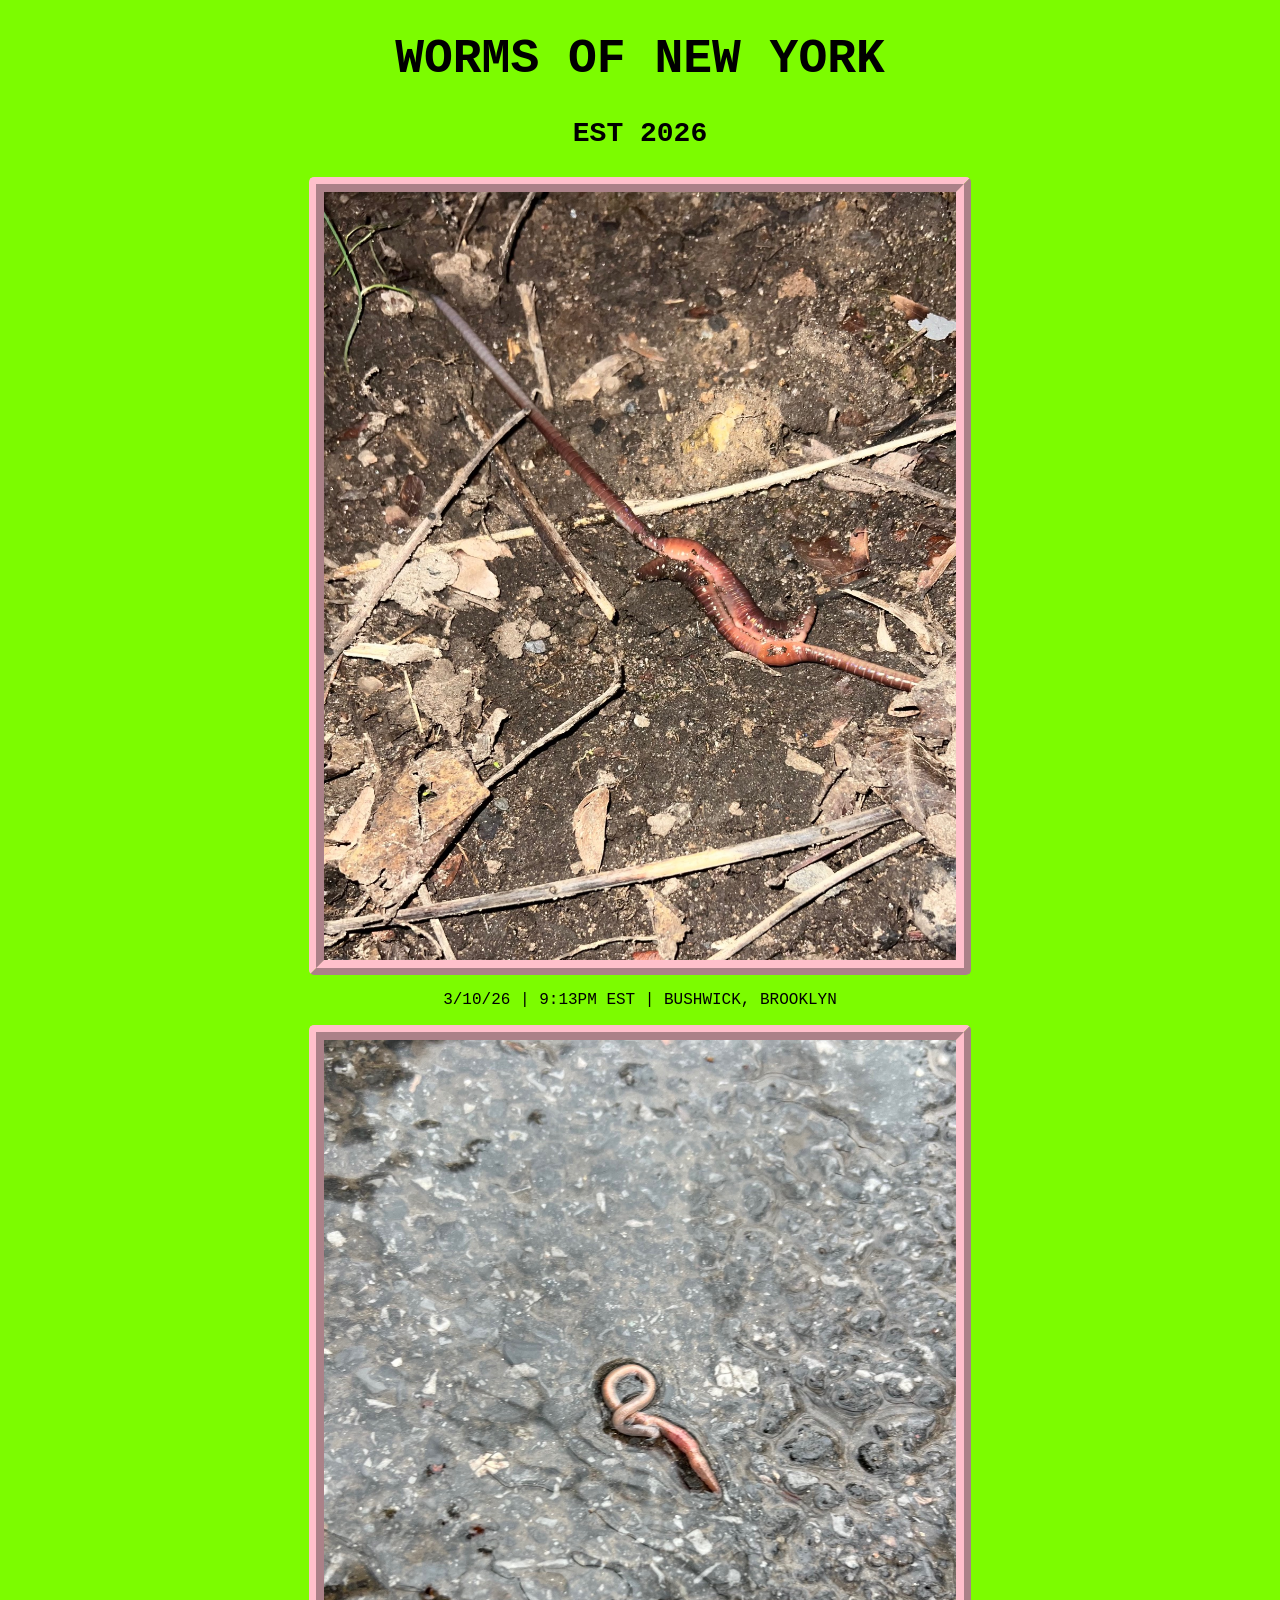
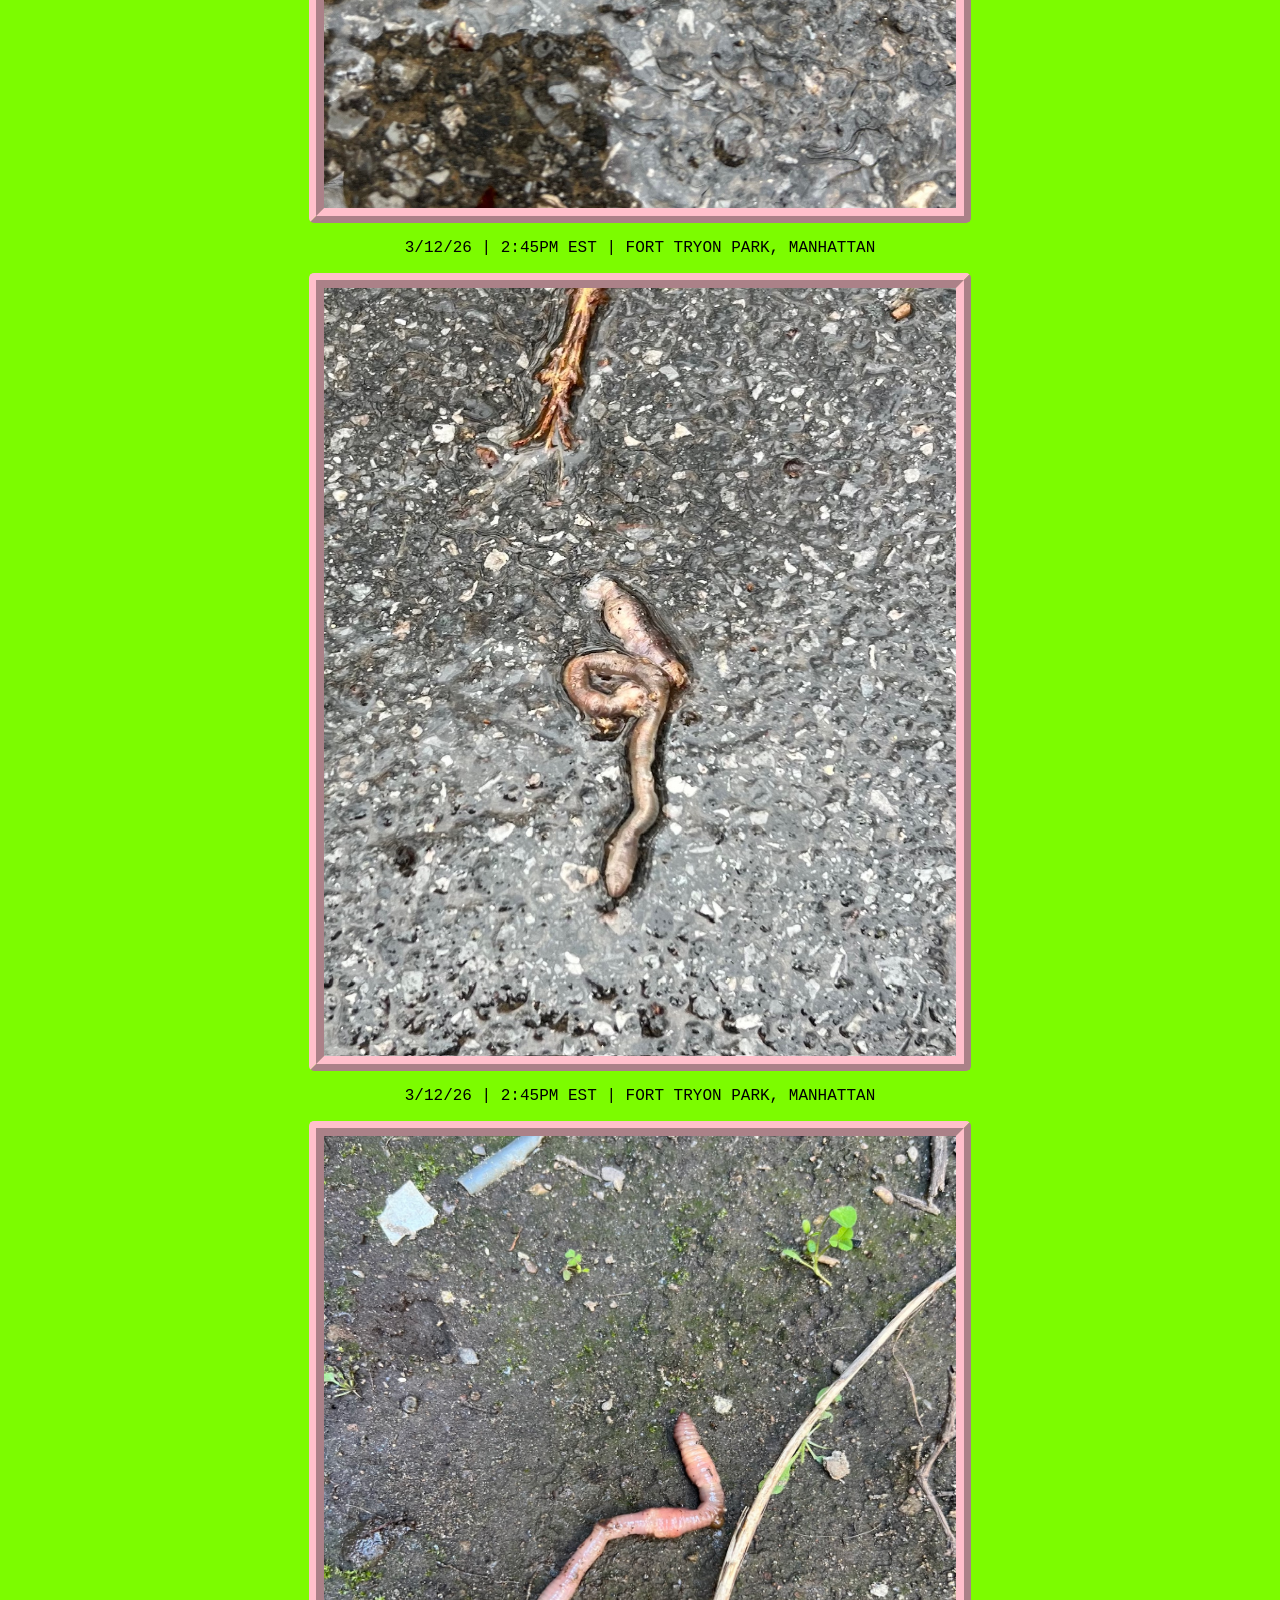
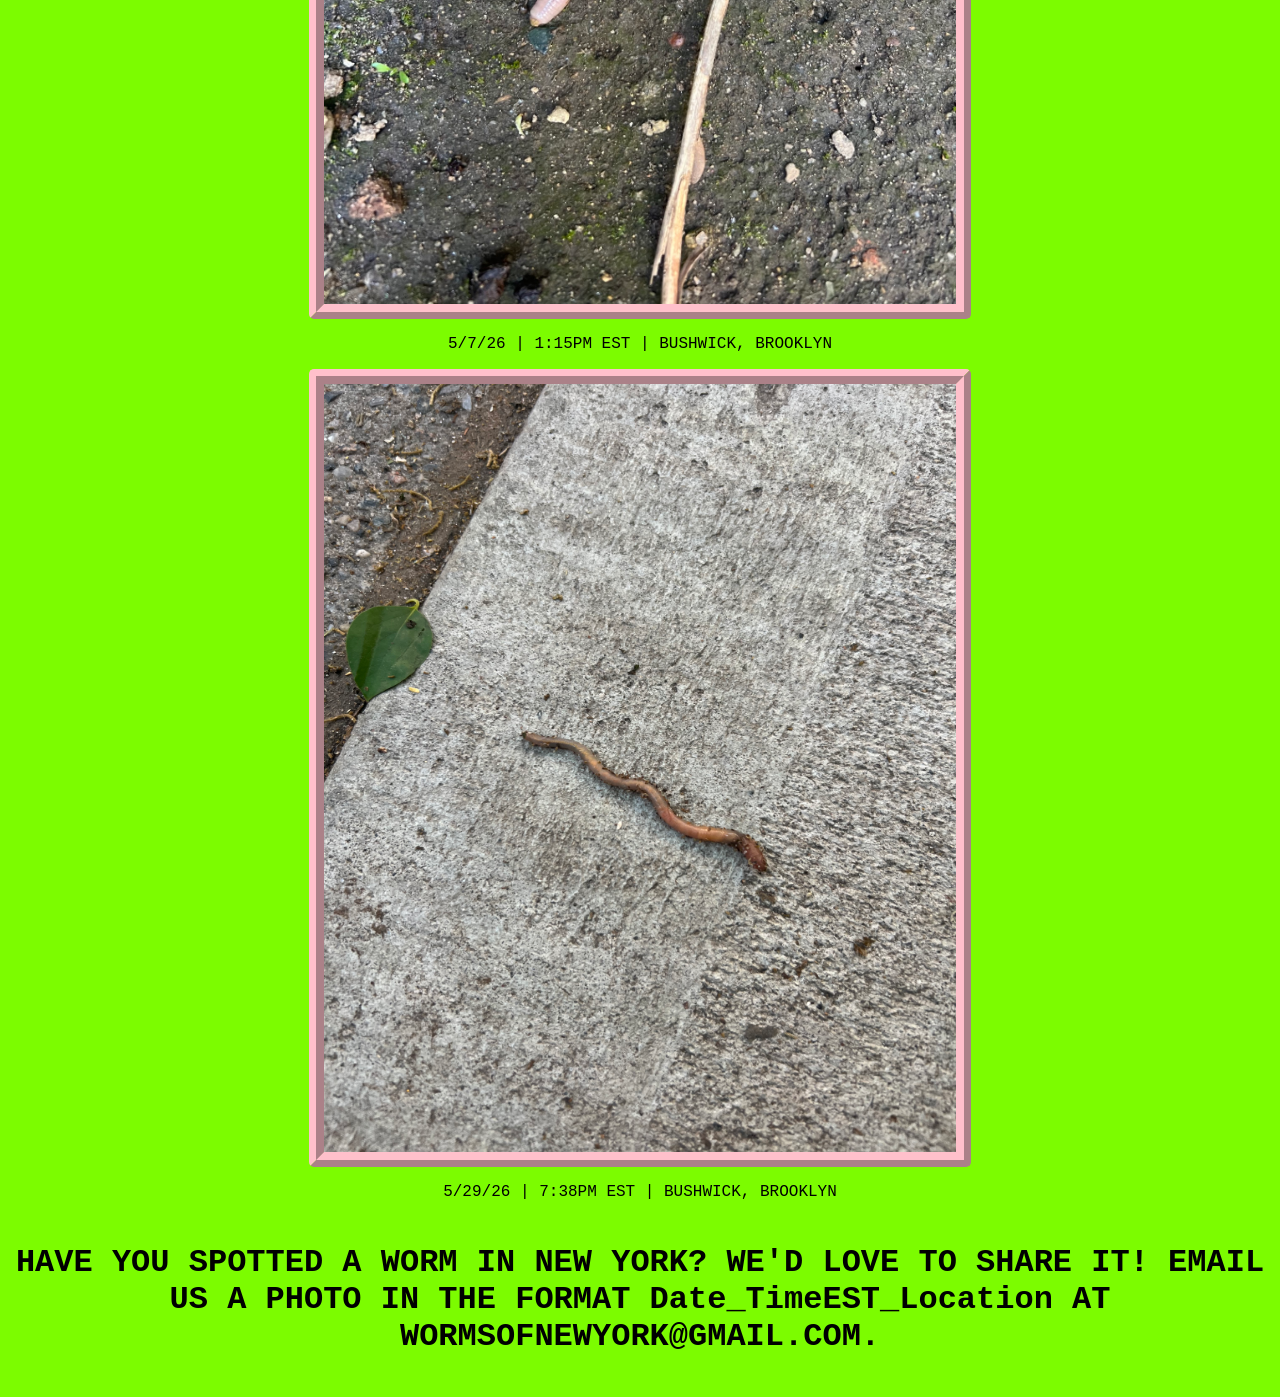
<file: index.html>
<!DOCTYPE html>
<html>
<head>
<meta charset="UTF-8">
<title>WORMS OF NEW YORK</title>
<link rel="stylesheet" href="WORMS OF NY.css" type="text/css">
</head>

<body style="background-color:lawngreen;">
<h1 style="text-align:center;">WORMS OF NEW YORK</h1>
<h3 style="text-align:center;">EST 2026</h3>

<div>
<IMG SRC="IMG_WORM1.jpeg" class="center" width="576" height="768">
<p style="text-align:center;">3/10/26 | 9:13PM EST | BUSHWICK, BROOKLYN</p>
</div>

<div>
<IMG SRC="IMG_WORM2.jpeg" class="center" width="576" height="768">
<p style="text-align:center;">3/12/26 | 2:45PM EST | FORT TRYON PARK, MANHATTAN</p>
</div>

<div>
<IMG SRC="IMG_WORM3.jpeg" class="center" width="576" height="768">
<p style="text-align:center;">3/12/26 | 2:45PM EST | FORT TRYON PARK, MANHATTAN</p>
</div>

<div>
<IMG SRC="IMG_WORM4.jpeg" class="center" width="576" height="768">
<p style="text-align:center;">5/7/26 | 1:15PM EST | BUSHWICK, BROOKLYN</p>
</div>

<div>
<IMG SRC="IMG_WORM5.jpeg" class="center" width="576" height="768">
<p style="text-align:center;">5/29/26 | 7:38PM EST | BUSHWICK, BROOKLYN</p>
</div>


<h4 style="text-align:center;">HAVE YOU SPOTTED A WORM IN NEW YORK? WE'D LOVE TO SHARE IT! EMAIL US A PHOTO IN THE FORMAT Date_TimeEST_Location AT WORMSOFNEWYORK@GMAIL.COM. </h4>
  
</body>
</html>
</file>
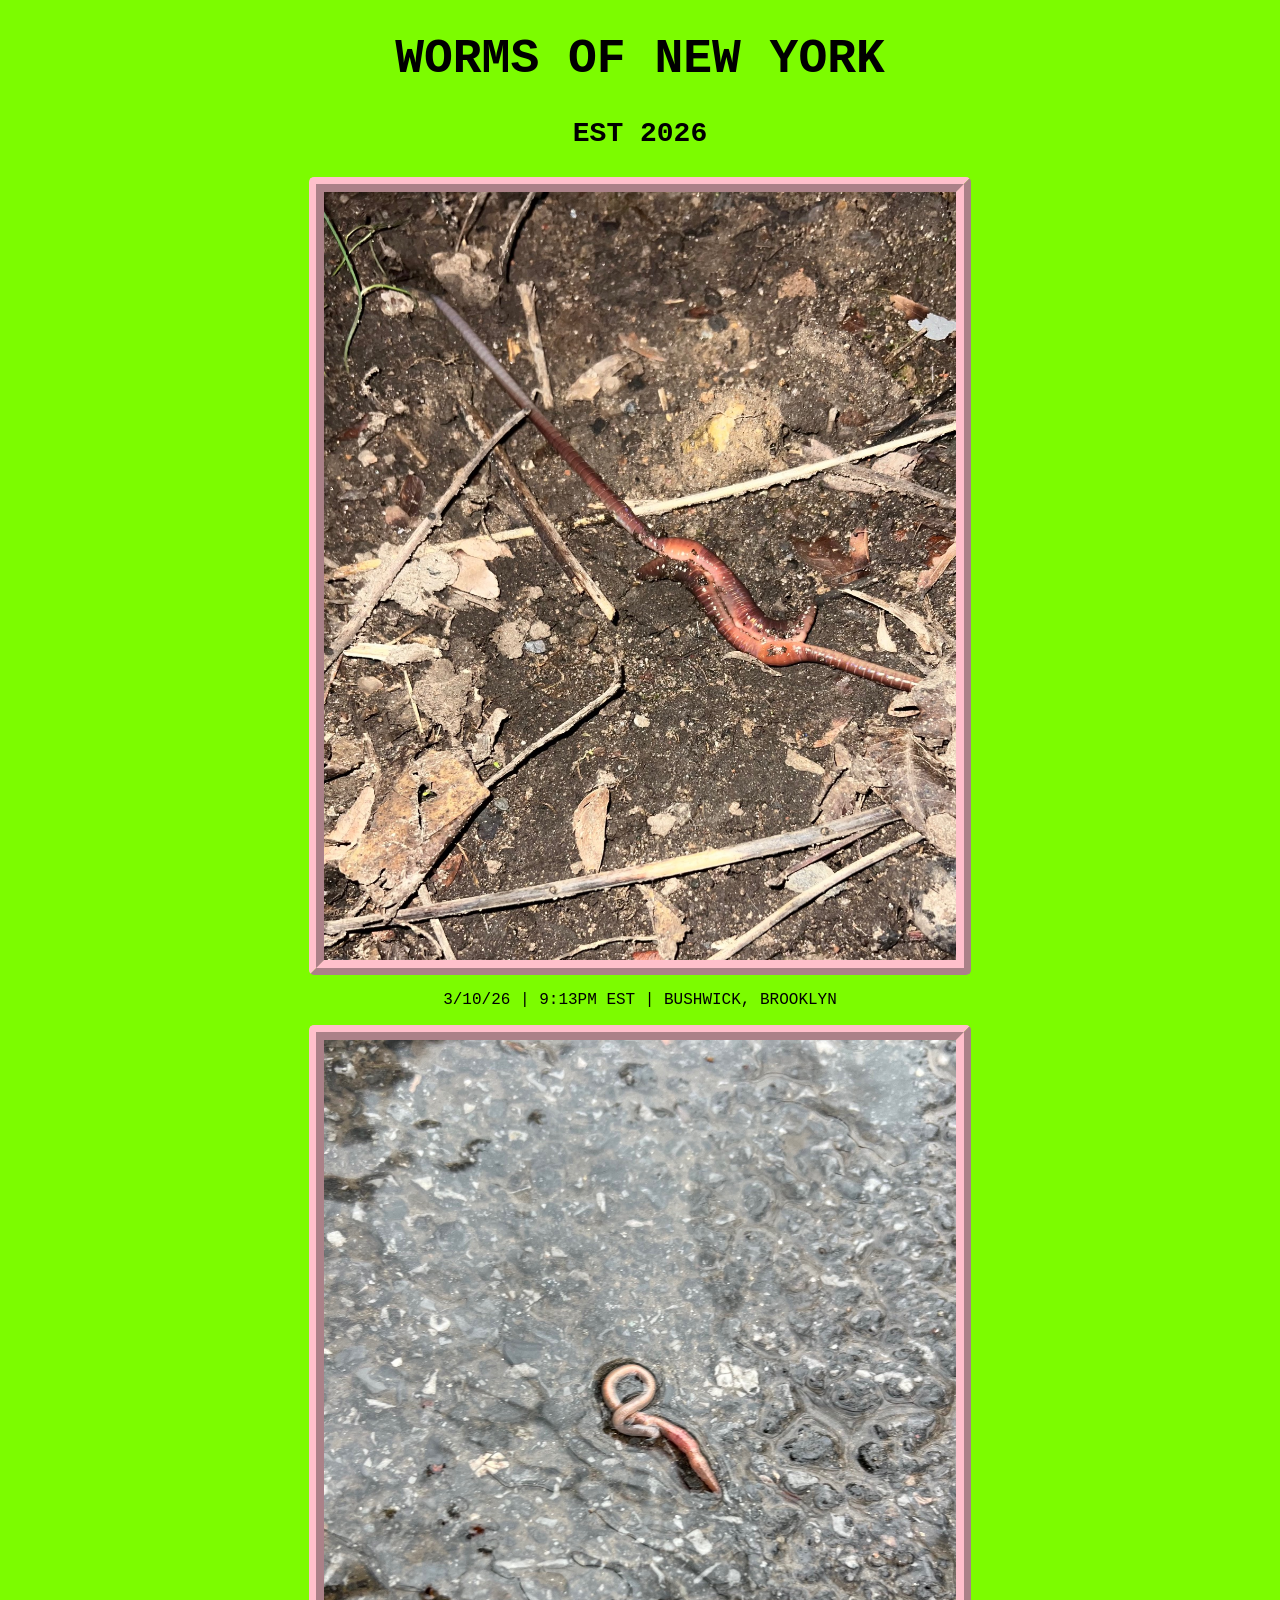
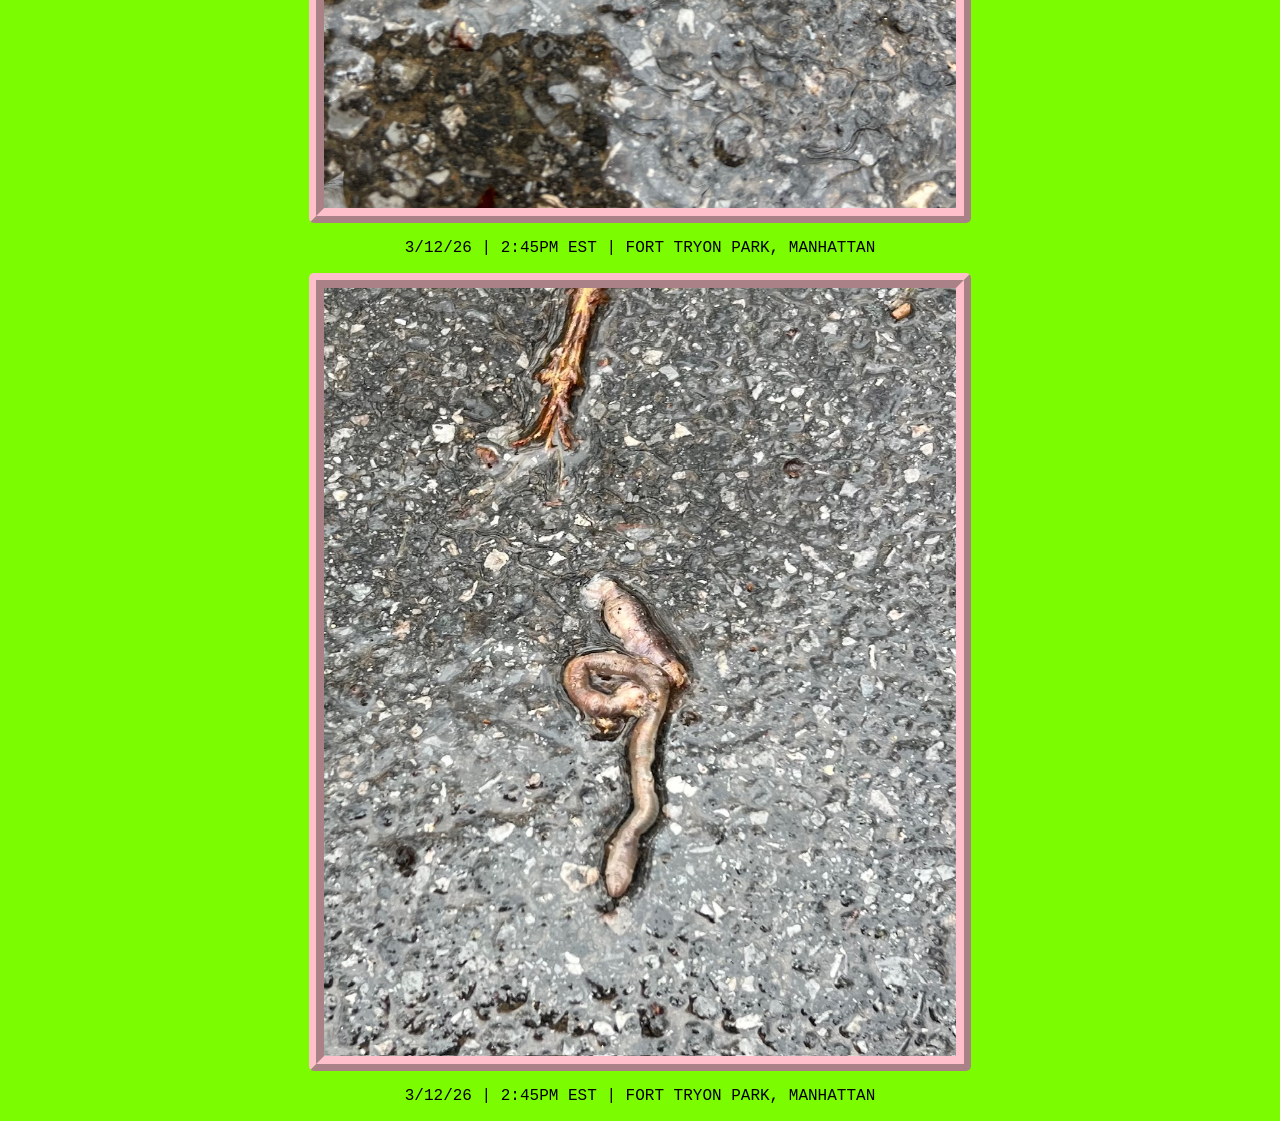
<file: WORMS OF NY.html>
<!DOCTYPE html>
<html>
<head>
<meta charset="UTF-8">
<title>WORMS OF NEW YORK</title>
<link rel="stylesheet" href="WORMS OF NY.css" type="text/css">
</head>

<body style="background-color:lawngreen;">
<h1 style="text-align:center;">WORMS OF NEW YORK</h1>
<h3 style="text-align:center;">EST 2026</h3>
<div>
<IMG SRC="IMG_WORM1.jpeg" class="center" width="576" height="768">
<p style="text-align:center;">3/10/26 | 9:13PM EST | BUSHWICK, BROOKLYN</p>
</div>

<div>
<IMG SRC="IMG_WORM2.jpeg" class="center" width="576" height="768">
<p style="text-align:center;">3/12/26 | 2:45PM EST | FORT TRYON PARK, MANHATTAN</p>
</div>

<div>
<IMG SRC="IMG_WORM3.jpeg" class="center" width="576" height="768">
<p style="text-align:center;">3/12/26 | 2:45PM EST | FORT TRYON PARK, MANHATTAN</p>
</div>

</body>
</html>
</file>
<file: WORMS OF NY.css>
.center {
  display: block;
  margin-left: auto;
  margin-right: auto;
  width: 50%;
}

h1{
	font-family: "Lucida Console", "Courier New", monospace;
	font-size: 48px;
	
}
 
h3{ 
	font-family: "Lucida Console", "Courier New", monospace;
	font-size: 28px;
}

 
h4{ 
	font-family: "Lucida Console", "Courier New", monospace;
	font-size: 32px;
}

p{
	font-family: "Lucida Console", "Courier New", monospace;
}

img{
	border: 15px ridge pink;
	border-radius: 5px;
}
</file>
